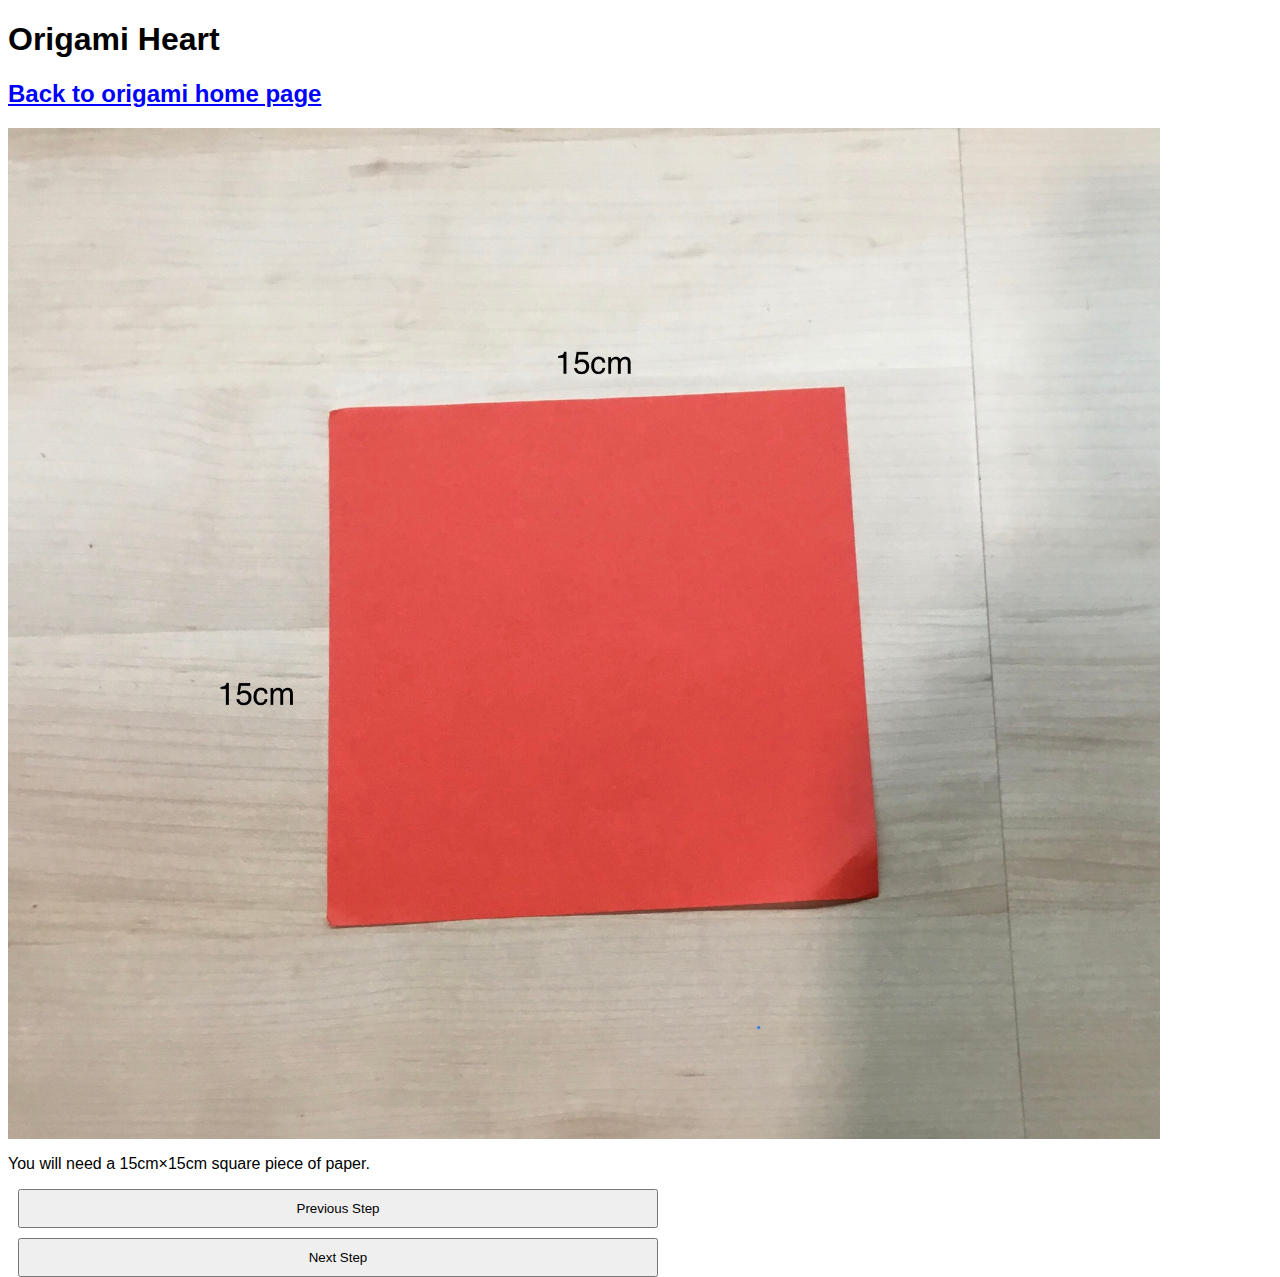
<file: heart/index.html>
<!DOCTYPE html>
<html>

<head>
	<meta charset="utf-8">
	<meta name="viewport" content="width=device-width">
	<title>Origami Heart</title>
	<link href="../style.css" rel="stylesheet" type="text/css" />
</head>

<body onload="setup();">
  	<h1>Origami Heart</h1>
	<h2><a href="../">Back to origami home page</a></h2>
	<img src="" id="bigimg"/>
	<p id="instruction"></p>
	<button id="back" onclick="prevslide();">Previous Step</button><button id="next" onclick="nextslide();">Next Step</button>
  	<script src="script.js"></script>


</body>

</html>
</file>
<file: style.css>
html, body {
  height: 100%;
  width: 100%;
}

body {
	font-family: sans-serif;
}

a {
	color: blue;
}

#bigimg {
	width: 90%;
	display: block;
}

#instruction {
	display: block;
}

#back, #next {
	display: block;
	width: 50%;
	margin: 10px;
	padding: 10px;
}

@media all and (min-width: 2000px) {
	#bigimg {
		width: 40%;
		display: inline;
	}
	#instruction {
		display: inline;
	}
	#back, #next {
		display: inline;
		margin: 10px;
		padding: 10px;
	}
}
</file>
